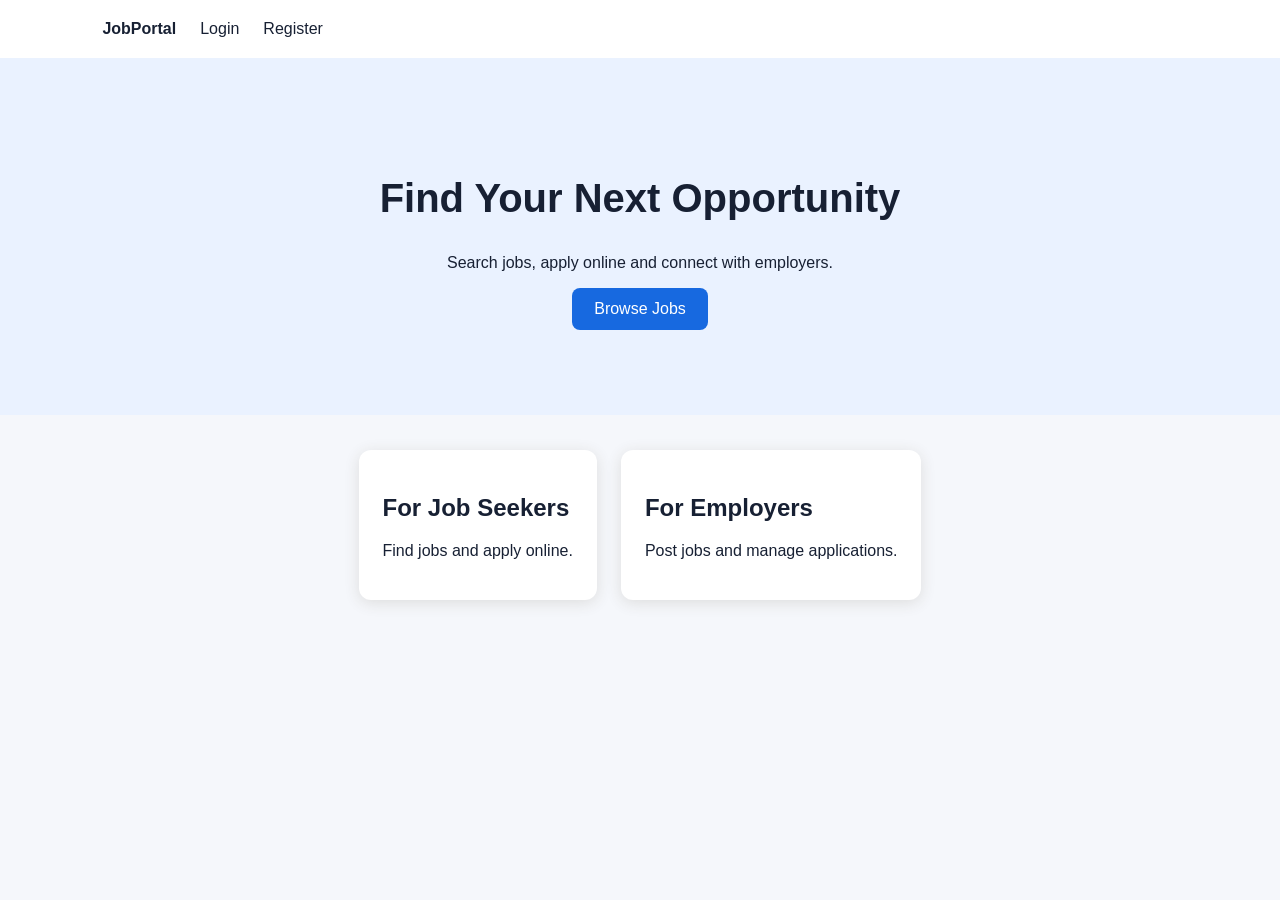
<file: WebContent/index.html>
<!doctype html><html><head><meta charset='UTF-8'><title>Online Job Portal</title><link rel='stylesheet' href='css/style.css'></head><body><nav><b>JobPortal</b><a href='login.html'>Login</a><a href='register.html'>Register</a></nav><section class='hero'><h1>Find Your Next Opportunity</h1><p>Search jobs, apply online and connect with employers.</p><a class='btn' href='jobs.html'>Browse Jobs</a></section><section class='cards'><article><h2>For Job Seekers</h2><p>Find jobs and apply online.</p></article><article><h2>For Employers</h2><p>Post jobs and manage applications.</p></article></section></body></html>
</file>
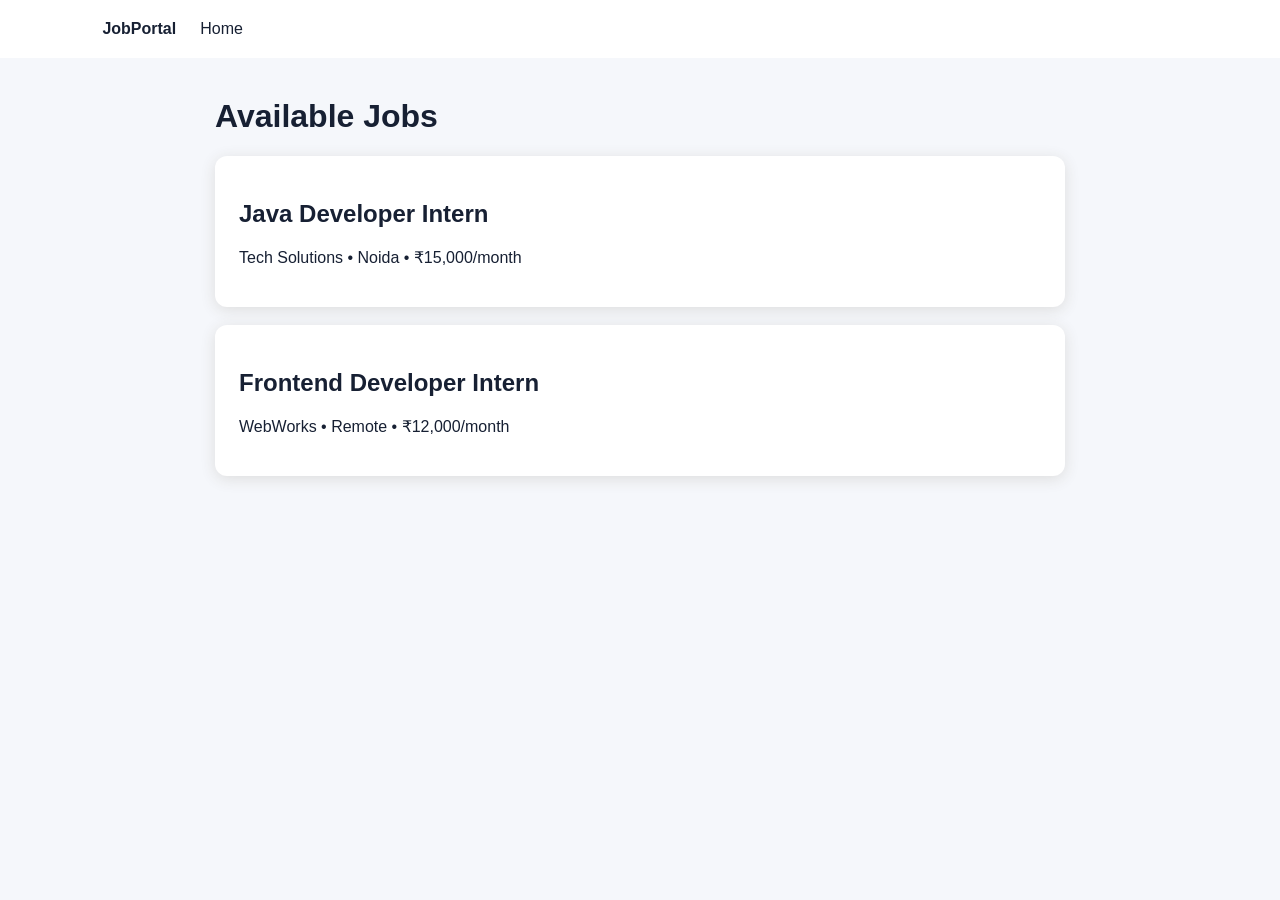
<file: WebContent/jobs.html>
<!doctype html><html><head><title>Jobs</title><link rel='stylesheet' href='css/style.css'></head><body><nav><b>JobPortal</b><a href='index.html'>Home</a></nav><main><h1>Available Jobs</h1><article><h2>Java Developer Intern</h2><p>Tech Solutions • Noida • ₹15,000/month</p></article><article><h2>Frontend Developer Intern</h2><p>WebWorks • Remote • ₹12,000/month</p></article></main></body></html>
</file>
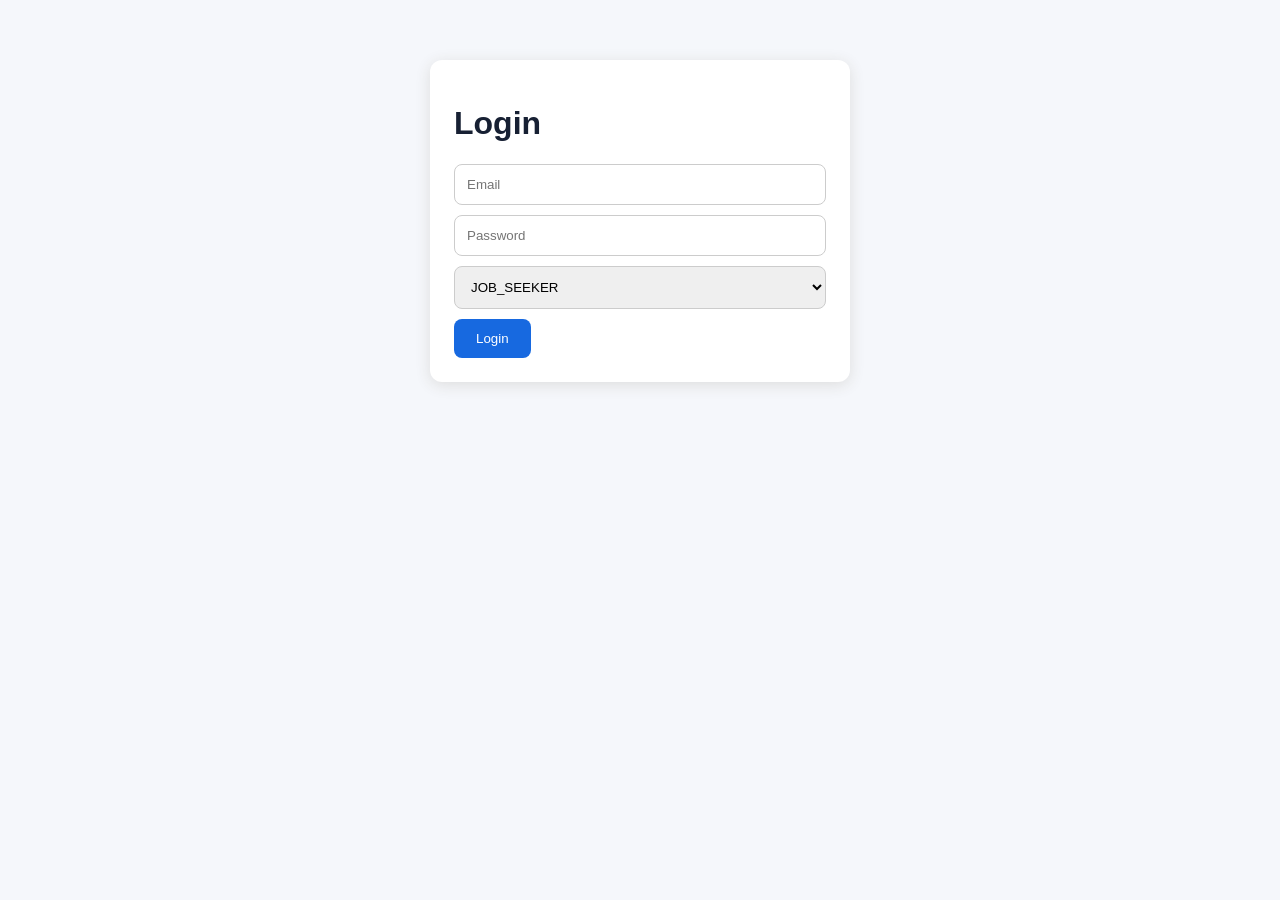
<file: WebContent/login.html>
<!doctype html><html><head><title>Login</title><link rel='stylesheet' href='css/style.css'></head><body><form class='form' action='login' method='post'><h1>Login</h1><input type='email' name='email' placeholder='Email' required><input type='password' name='password' placeholder='Password' required><select name='role'><option>JOB_SEEKER</option><option>EMPLOYER</option></select><button class='btn'>Login</button></form></body></html>
</file>
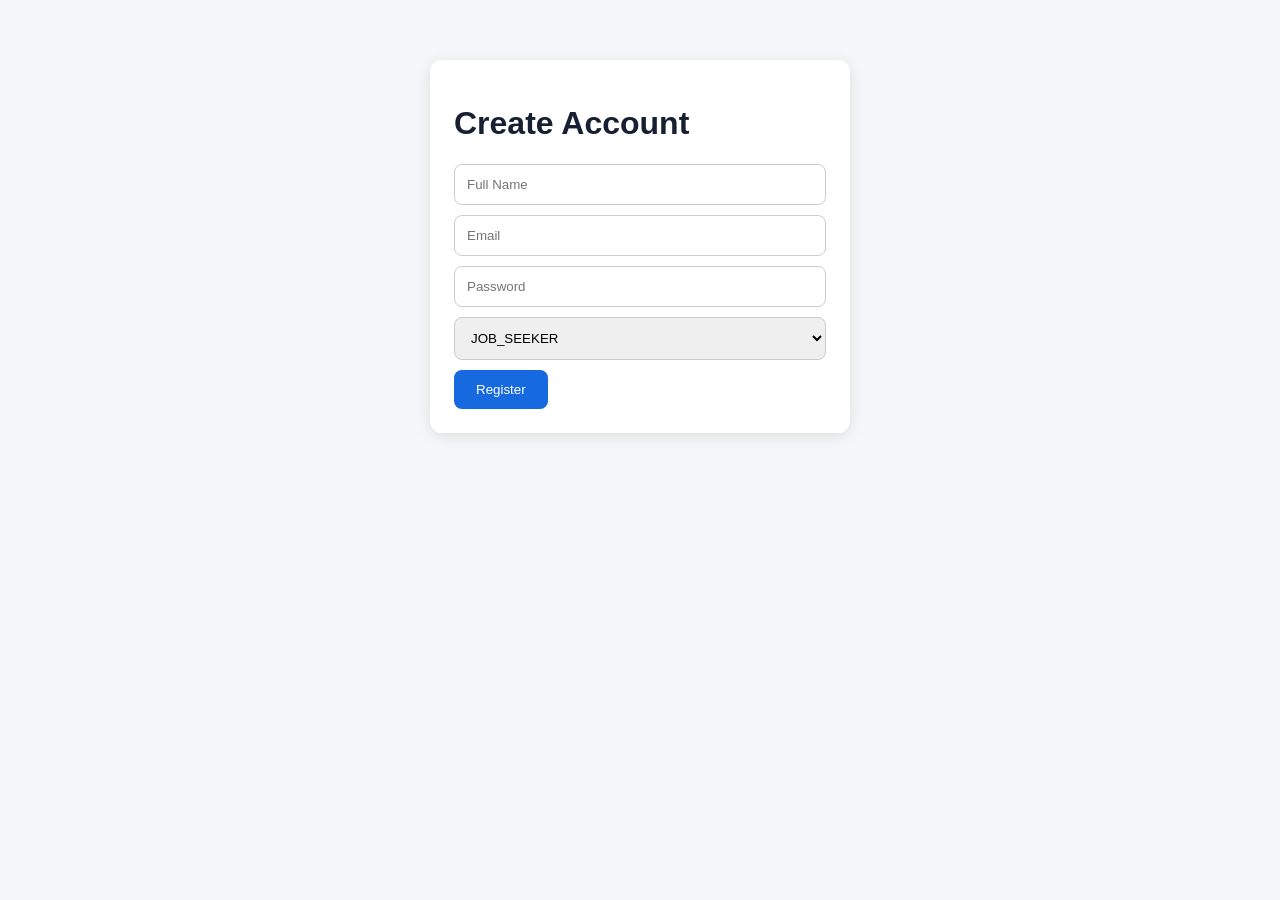
<file: WebContent/register.html>
<!doctype html><html><head><title>Register</title><link rel='stylesheet' href='css/style.css'></head><body><form class='form' action='register' method='post'><h1>Create Account</h1><input name='name' placeholder='Full Name' required><input type='email' name='email' placeholder='Email' required><input type='password' name='password' placeholder='Password' required><select name='role'><option>JOB_SEEKER</option><option>EMPLOYER</option></select><button class='btn'>Register</button></form></body></html>
</file>
<file: WebContent/css/style.css>
*{box-sizing:border-box}body{margin:0;font-family:Arial;background:#f5f7fb;color:#172033}nav{padding:20px 8%;background:white;display:flex;gap:24px}nav a{color:#172033;text-decoration:none}.hero{text-align:center;padding:85px 15px;background:#eaf2ff}.hero h1{font-size:40px}.btn{display:inline-block;background:#1769e0;color:white;border:0;border-radius:8px;padding:12px 22px;text-decoration:none} .cards{display:flex;gap:24px;justify-content:center;padding:35px}.cards article,article,.form{background:white;border-radius:12px;padding:24px;box-shadow:0 3px 15px #ddd}.form{max-width:420px;margin:60px auto}input,select{display:block;width:100%;padding:12px;margin:10px 0;border:1px solid #ccc;border-radius:8px}main{max-width:850px;margin:40px auto}main article{margin:18px 0}
</file>
